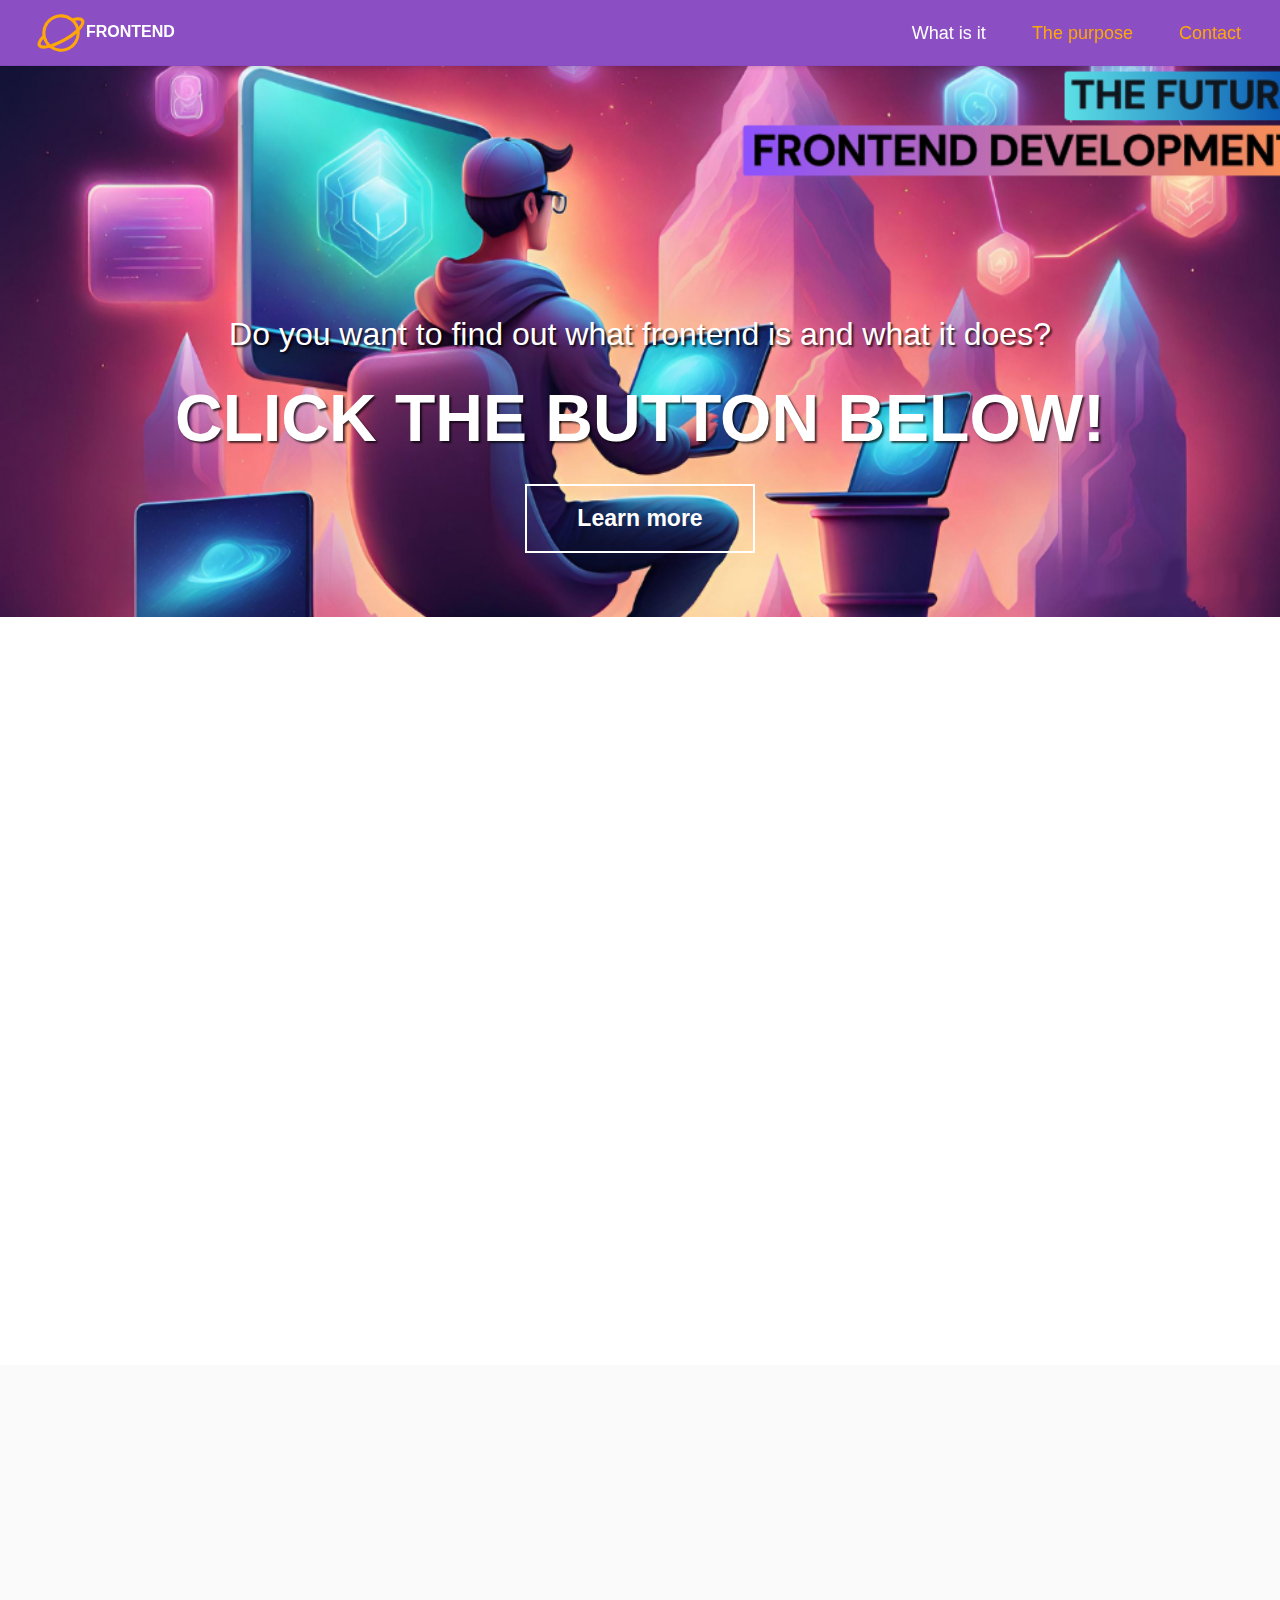
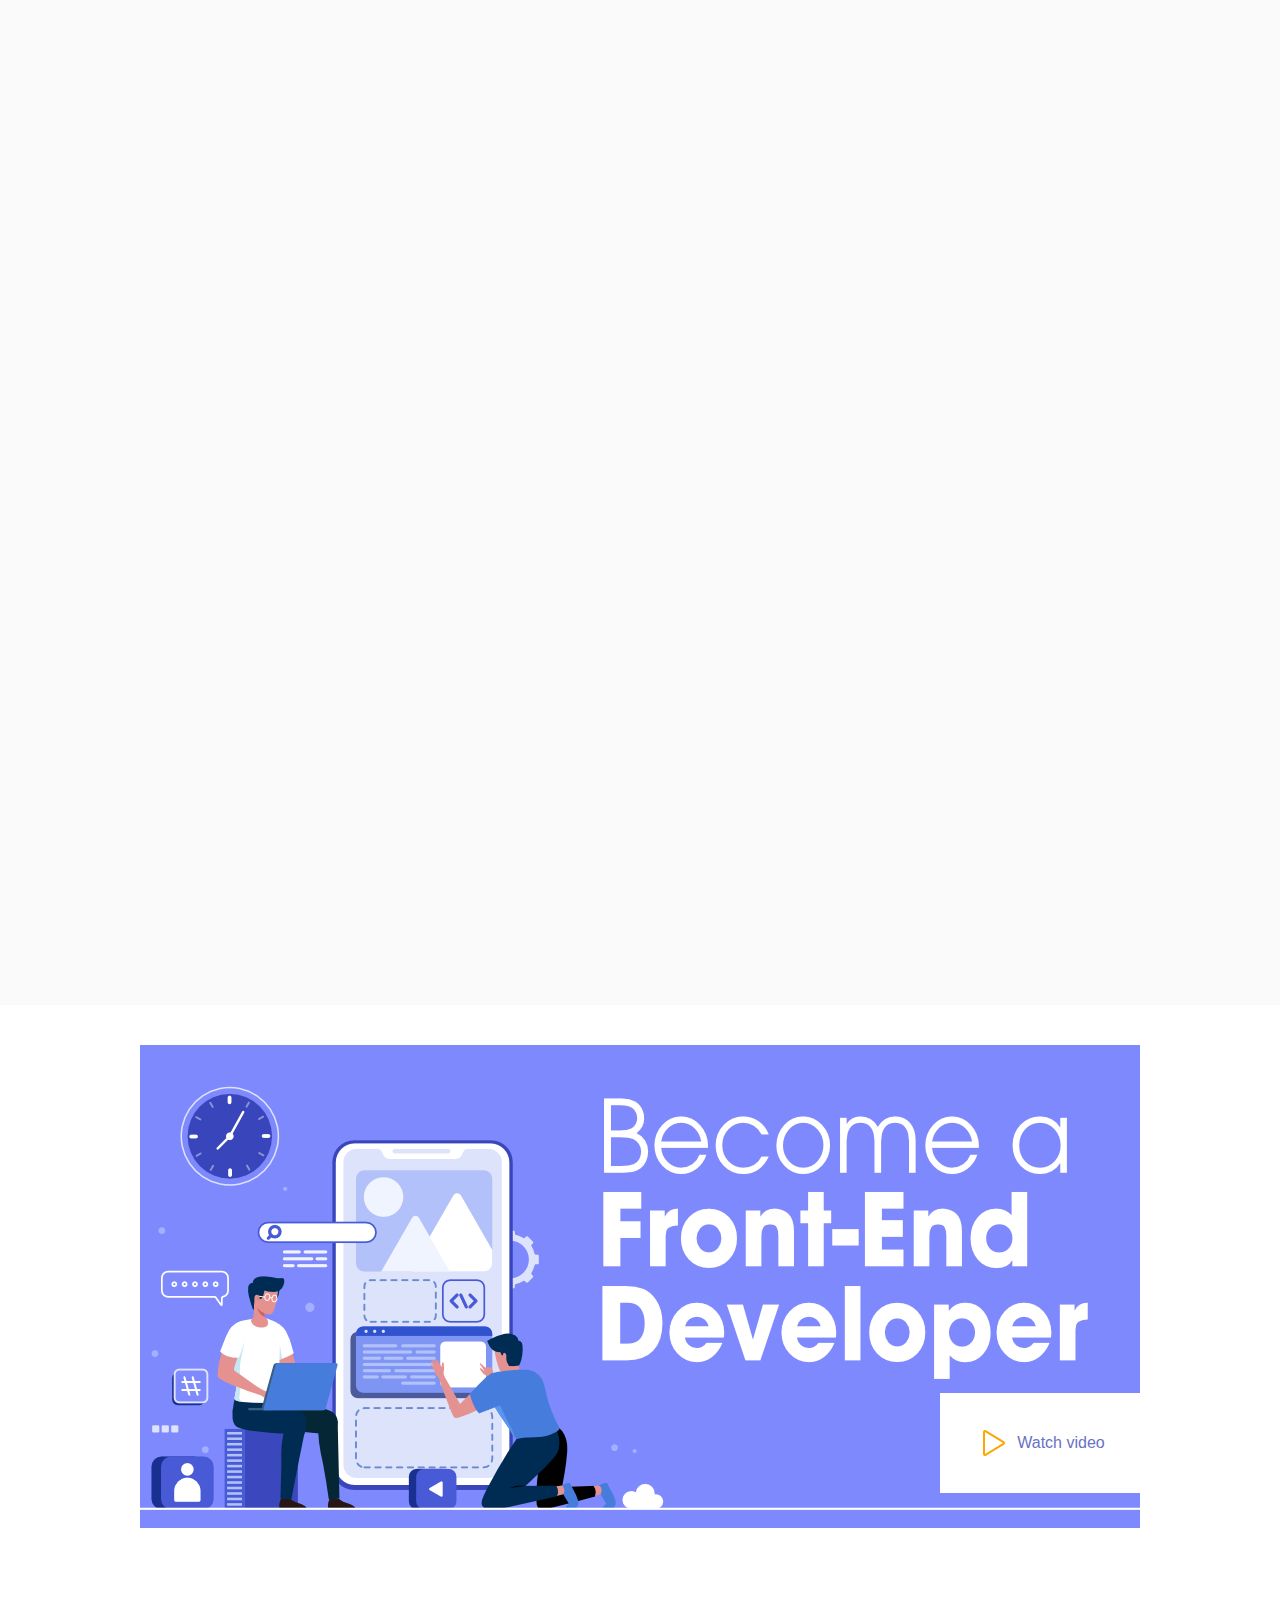
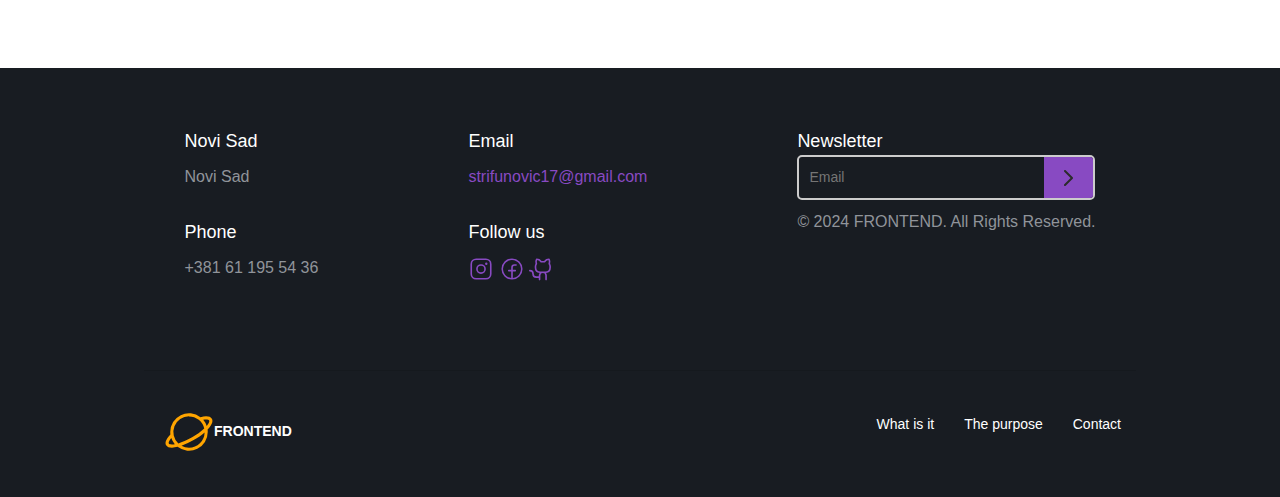
<file: index.html>
<!doctype html>
<html lang="en">
  <head>

    <script async src="https://www.googletagmanager.com/gtag/js?id=G-9ZJX6J5KGB"></script>
<script>
  window.dataLayer = window.dataLayer || [];
  function gtag(){dataLayer.push(arguments);}
  gtag('js', new Date());

  gtag('config', 'G-9ZJX6J5KGB');
</script>
    
    <link rel="icon" href="fav/favicon.ico">
    <title>Frontend</title>
    <meta name="keywords" content="Frontend, development, develop, programming">
    <meta name="description" content="What is a frontend and what does it do?">
    <meta charset="utf-8">
    <meta name="viewport" content="width=device-width, initial-scale=1, shrink-to-fit=no">
    <meta name="viewport" content="width=device-width, initial-scale=1,shrink-to-fit=no"> <!-- Princip Bootstrap-a: Mobilna verzija prvo. Ovaj tag to omogucava. -->
    <link rel="stylesheet" href="https://stackpath.bootstrapcdn.com/bootstrap/4.3.1/css/bootstrap.min.css" integrity="sha384-ggOyR0iXCbMQv3Xipma34MD+dH/1fQ784/j6cY/iJTQUOhcWr7x9JvoRxT2MZw1T" crossorigin="anonymous">
    <link rel="stylesheet" href="style.css">

    <meta property="og:url" content="https://stefantri.github.io/Frontend/index.html">
    <meta property="og:type" content="website/">
    <meta property="og:title" content="Frontend">
    <meta property="og:description" content="If you want to learn frontend? Check out the site and find out everything about it">
    <meta property="og:image" content="https://stefantri.github.io/Frontend/front.png">
    
  </head>
  <body>
    <header class="jumbotron jumbotron-header" id="onama"> <!-- Hero Image -->
        <div class="container">
          <nav class="navbar navbar-expand-sm navbar-dark fixed-top navFix">
            <a class="n" href="#"><img class="mnsl" src="planet.svg" alt="">FRONTEND</a>
            <a href="#onama" class="navbar-hamburger"></a>
            <button class="navbar-toggler" data-toggle="collapse" data-target="#navMenu">
              <span class="navbar-toggler-icon"></span>
            </button> 
            
            <div class="collapse navbar-collapse" id="navMenu"> 
              <ul class="navbar-nav ml-auto">
                <li class="nav-item jed"><a class="link cr" href="#">What is it</a></li>
                <li class="nav-item jed"><a class="link" href="purpose.html">The purpose</a></li>
                <li class="nav-item jed"><a class="link" href="contact.html">Contact</a></li>
              </ul>
            </div>
          </nav>        
        </div>
        <!-- Tekst koji se nalazi u hero image-u -->
			<h3 class="header-h3">Do you want to find out what frontend is and what it does?</h3>
			<h1 class="header-h1">click the button below!</h1>
			<div class="text-center">
				<a href="#services" id="scrollButton">
					<button type="button" id="scrollButton" class="button btn btn-link">Learn more</button> <!-- Ghost button -->
				</a>
			</div>
	
      </header>
      <section class="services" id="targetElement"> <!-- One-page sajt, koristi services kao u nav meniju da bi klikom na "Services" iz menija automatski prebacio na ovaj deo sajta. -->
        <div class="container">
          <div class="row first-part">
            <div class="half-element col-lg-8 order-lg-1 order-sm-2 order-2"> <!-- U punoj velicini ce biti prvi element, kad se smanji stavlja se na drugo mesto. Na manjim ekranima slika ide prvo, pa onda tekst. -->
              <h1 class="services-h1 ">What is <span>FRONTEND</span></h1>
              <p class="services-description">The frontend is what users see and interact with.</p>
              <p><ul class="services-description"><li>The front end is the part of the website users can see and interact with such as the graphical user interface (GUI) and the command line including the design, navigating menus, texts, images, videos, etc.</li>
                <li>Basic languages used for the front end are <span>HTML</span>, <span>CSS</span>, and <span>JavaScript</span></li>
                <li id="html"><span>HTML</span> stands for Hypertext Markup Language. It is used to design the front-end portion of web pages using a markup language. <span>HTML</span> is a combination of Hypertext and Markup language. Hypertext defines the link between web pages.</li>
                <li id="css">Cascading Style Sheets fondly referred to as <span>CSS</span> is a simply designed language intended to simplify the process of making web pages presentable. <span>CSS</span> allows you to apply styles to web pages.</li>
                <li id="javascript"><span>JavaScript</span> is a famous scripting language used to create magic on sites to make the site interactive for the user. It is used to enhance the functionality of a website to run cool games and web-based software. Applicable in both front-end and back-end, <span>Javascript</span> is key to becoming a good developer.</li>
              </ul></p>
            </div>
            <div class="half-element col-lg-4 order-lg-2 order-sm-1 order-1"> <!-- U punoj velicini stavlja ikonicu na drugo mestu (desna strana), da ovo nije aktivno slika bi bila prva, pa onda tekst. -->
              <img class="scroll-element from-right" src="code.svg" style="opacity: 85%; margin-top: 80px;">
            </div>
          </div>
        </div>
        <div style="background-color: #fafafa"> <!-- Boja pozadine u sekciji dva -->
          <div class="container">
            <div class="row second-part">
              <div class="half-element col-lg-6"> <!-- Na ovom elementu nema order-sm kao na prehodnom, te se slika postavlja prva. -->
                <img class="scroll-element from-left" src="frame.png" style=" margin-top: 280px;">
              </div>
              <div class="half-element col-lg-6"> <!-- Tekst se postavlja drugi. -->
                <h1 class="services-h1"><span>Frameworks</span> and <span>Libraries</span></h1>
                <p><ul class="services-description"><li><span>AngularJS:</span> AngularJs is a <a onclick="scrollToTerm('javascript')"><span>JavaScript</span></a> open-source front-end framework that is mainly used to develop single-page web applications(SPAs). It is a continuously growing and expanding framework which provides better ways for developing web applications. It changes the static <a onclick="scrollToTerm('html')"><span>HTML</span></a> to dynamic <a onclick="scrollToTerm('html')"><span>HTML</span></a>. It is an open-source project which can be free. It extends <a onclick="scrollToTerm('html')"><span>HTML</span></a> attributes with Directives, and data is bound with <a onclick="scrollToTerm('html')"><span>HTML</span></a>.</li>
                <li><span>React.js:</span> React is a declarative, efficient, and flexible <a onclick="scrollToTerm('javascript')"><span>JavaScript</span></a> library for building user interfaces. <span>ReactJS</span> is an open-source, component-based front-end library responsible only for the view layer of the application. It is maintained by Facebook. Moreover, <span>React Js</span> makes Front-end development very easy.</li>
                <li><span>Bootstrap:</span> Bootstrap is a free and open-source tool collection for creating responsive websites and web applications. It is the most popular <a onclick="scrollToTerm('html')"><span>HTML</span></a>, <a onclick="scrollToTerm('css')"><span>CSS</span></a>, and <a onclick="scrollToTerm('javascript')"><span>JavaScript</span></a> framework for developing responsive, mobile-first websites.</li>
                <li><span>jQuery:</span> jQuery is an open-source <a onclick="scrollToTerm('javascript')"><span>JavaScript</span></a> library that simplifies the interactions between an <a onclick="scrollToTerm('html')"><span>HTML</span></a>/<a onclick="scrollToTerm('css')"><span>CSS</span></a> document, or more precisely the Document Object Model (DOM), and <a onclick="scrollToTerm('javascript')"><span>JavaScript</span></a>. Elaborating on the terms, <span>jQuery</span> simplifies <a onclick="scrollToTerm('html')"><span>HTML</span></a> document traversing and manipulation, browser event handling, DOM animations, Ajax interactions, and cross-browser <a onclick="scrollToTerm('javascript')"><span>JavaScript</span></a> development.</li>
                <li><span>SASS:</span> It is the most reliable, mature, and robust <a onclick="scrollToTerm('css')"><span>CSS</span></a> extension language. It is used to extend the functionality of an existing <a onclick="scrollToTerm('css')"><span>CSS</span></a> of a site including everything from variables, inheritance, and nesting with ease.</li>
                <li><span>Vue.js:</span> Vue.js is a progressive <a onclick="scrollToTerm('javascript')"><span>JavaScript</span></a> framework that emphasizes ease of use, flexibility, and performance. It offers a gentle learning curve, making it an attractive option for developers new to frontend frameworks. With its component-based approach and reactive data-binding system, <span>Vue.js</span> enables you to build scalable and maintainable web applications.</li>
               </div>
            </div>
          </div>
        </div>
      
      </section>
      <center>
        <section class="video">       
          <div class="video-img">
              <img src="video2.png" alt="Image Description">
          <div class="overlay" onclick="openPopup()">
              <img class="video-btnn" src="play.svg" alt="Play Icon"><a class="video-txt" href="#img1">Watch video</a>
          </div> 
      </div>
      <div id="popup" class="popup-video">
        <button class="close-btn" onclick="closePopup()">X</button>
        <iframe src="https://www.youtube.com/watch?v=Tef1e9FiSR0" frameborder="0" allowfullscreen></iframe>
    </div>
      <div id="backgroundOverlay" class="background-overlay" onclick="closePopup()"></div>
  </section>
      </center>
      <button onclick="topFunction()" id="myBtn" title="Go to top"><img src="caret-up.svg" alt=""></button>
      <footer>
        <div class="footer-content">
            <div class="footer-list">
            <div class="contact-info">
                <p class="footer-h">Novi Sad</p>
                <p class="footer-txt">Novi Sad</p>
                <p class="footer-h">Phone</p>
                <p class="footer-txt">+381 61 195 54 36</p>
            </div>
            <div class="social-media">
                <p class="footer-h">Email</p>
                <a class="footer-txt" href="strifunovic17@gmail.com">strifunovic17@gmail.com</a>
                <p class="footer-hh">Follow us</p>
                <a href="#"><img src="instagram-logo.svg" alt=""></a>
                <a href="#"><img src="facebook-logo.svg" alt=""></a>
                <a href="#"><img src="github-logo.svg" alt=""></a>
            </div>
            <div class="newsletter">
                <p class="footer-h">Newsletter</p>
                <div class="input-container">
                <input type="email" id="newsletter" name="newsletter" placeholder="Email">
                <button type="submit"><img src="tt_chevron_right.svg" alt=""></button>
              </div>
            <p class="footer-txt">&copy; 2024 FRONTEND. All Rights Reserved.</p>
            </div>
        </div>
    </div>
    <hr class="footer-hr">
        <nav>
            <div class="footer-nav">
              <a class="n" href="#"><img class="mnsl" src="planet.svg" alt="">FRONTEND</a>
            <ul>
                <li><a href="#">What is it</a></li>
                <li><a href="purpose.html">The purpose</a></li>
                <li><a href="contact.html">Contact</a></li>
            </ul>
        </div>
        </nav>
    </footer>
    <script src="java.js"></script>
    <script src="https://code.jquery.com/jquery-3.3.1.slim.min.js" integrity="sha384-q8i/X+965DzO0rT7abK41JStQIAqVgRVzpbzo5smXKp4YfRvH+8abtTE1Pi6jizo" crossorigin="anonymous"></script>
    <script src="https://cdnjs.cloudflare.com/ajax/libs/popper.js/1.14.7/umd/popper.min.js" integrity="sha384-UO2eT0CpHqdSJQ6hJty5KVphtPhzWj9WO1clHTMGa3JDZwrnQq4sF86dIHNDz0W1" crossorigin="anonymous"></script>
    <script src="https://stackpath.bootstrapcdn.com/bootstrap/4.3.1/js/bootstrap.min.js" integrity="sha384-JjSmVgyd0p3pXB1rRibZUAYoIIy6OrQ6VrjIEaFf/nJGzIxFDsf4x0xIM+B07jRM" crossorigin="anonymous"></script>
  </body>
</html>
</file>
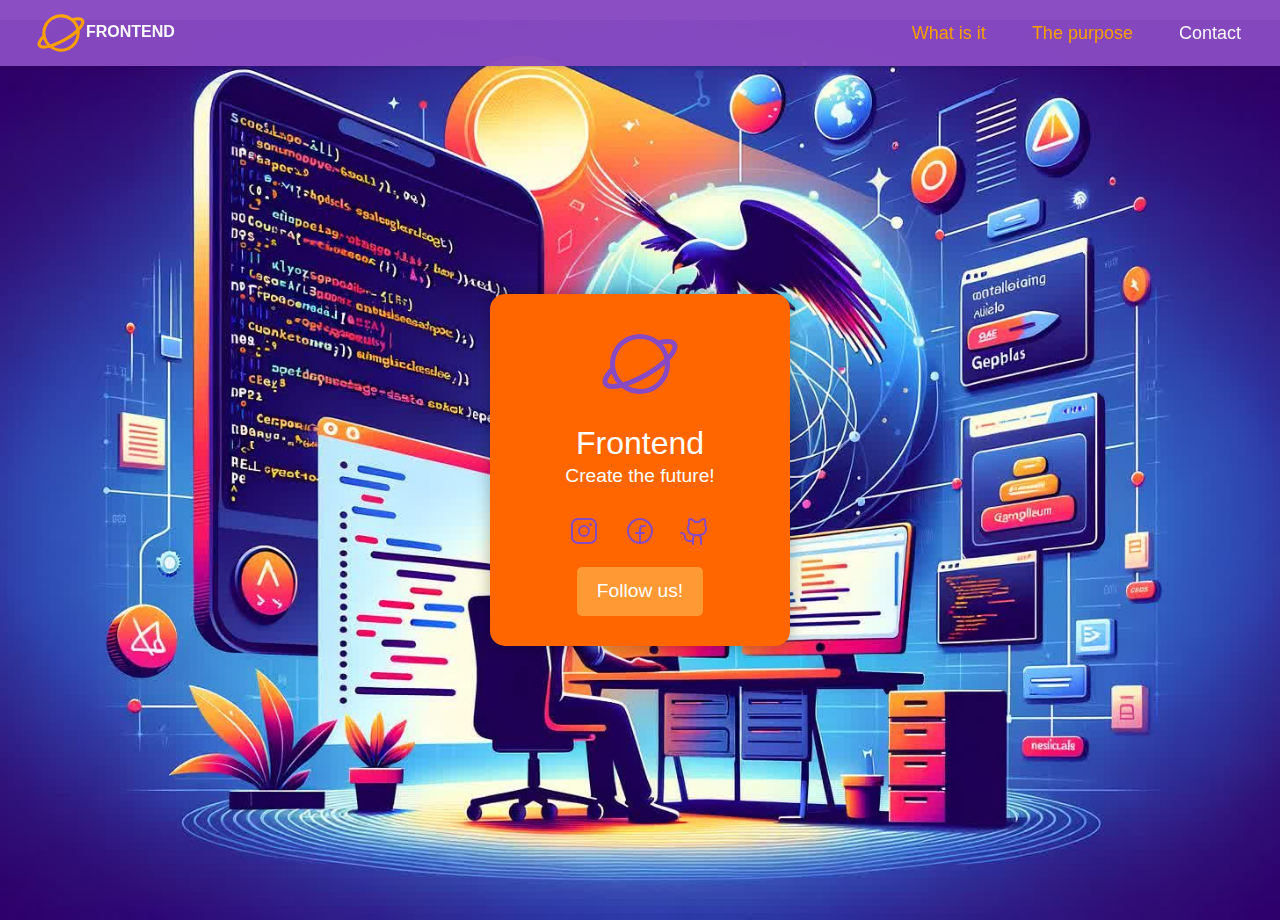
<file: contact.html>
<!doctype html>
<html lang="en">
  <head>

    <script async src="https://www.googletagmanager.com/gtag/js?id=G-9ZJX6J5KGB"></script>
<script>
  window.dataLayer = window.dataLayer || [];
  function gtag(){dataLayer.push(arguments);}
  gtag('js', new Date());

  gtag('config', 'G-9ZJX6J5KGB');
</script>
    
    <link rel="icon" href="fav/favicon.ico">
    <title>Frontend</title>
    <meta name="keywords" content="Frontend, development, develop, programming">
    <meta name="description" content="What is a frontend and what does it do?">
    <meta charset="utf-8">
    <meta name="viewport" content="width=device-width, initial-scale=1, shrink-to-fit=no">
    <meta name="viewport" content="width=device-width, initial-scale=1,shrink-to-fit=no"> <!-- Princip Bootstrap-a: Mobilna verzija prvo. Ovaj tag to omogucava. -->
    <link rel="stylesheet" href="https://stackpath.bootstrapcdn.com/bootstrap/4.3.1/css/bootstrap.min.css" integrity="sha384-ggOyR0iXCbMQv3Xipma34MD+dH/1fQ784/j6cY/iJTQUOhcWr7x9JvoRxT2MZw1T" crossorigin="anonymous">
    <link rel="stylesheet" href="style.css">

    <meta property="og:url" content="https://stefantri.github.io/Frontend/index.html">
    <meta property="og:type" content="website/">
    <meta property="og:title" content="Frontend">
    <meta property="og:description" content="If you want to learn frontend? Check out the site and find out everything about it">
    <meta property="og:image" content="https://stefantri.github.io/Frontend/front.png">
    
  </head>
  <body>
    <header > 
        <div class="container">
          <nav class="navbar navbar-expand-sm navbar-dark fixed-top navFix">
            <a class="n" href="index.html"><img class="mnsl" src="planet.svg" alt="">FRONTEND</a>
            <a href="#onama" class="navbar-hamburger"></a>
            <button class="navbar-toggler" data-toggle="collapse" data-target="#navMenu">
              <span class="navbar-toggler-icon"></span>
            </button> 
            
            <div class="collapse navbar-collapse" id="navMenu"> 
              <ul class="navbar-nav ml-auto">
                <li class="nav-item jed"><a class="link" href="index.html">What is it</a></li>
                <li class="nav-item jed"><a class="link" href="purpose.html">The purpose</a></li>
                <li class="nav-item jed"><a class="link cr" href="#">Contact</a></li>
              </ul>
            </div>
          </nav>        
        </div>
      </header>
      <div class="background-image">
        <div class="contact-card">
            <div class="logo">
                <img src="planet1.svg" alt="">
            </div>
            <h1>Frontend</h1>
            <p>Create the future!</p>
            <div class="social-icons">
                <a href="https://www.instagram.com/"><img src="instagram-logo.svg" alt=""></a>
                <a href="https://www.facebook.com/"><img src="facebook-logo.svg" alt=""></a>
                <a href="https://github.com/StefanTri"><img src="github-logo.svg" alt=""></a>
            </div>
            <a href="mailto:strifunovic17@gmail.com?subject=Prijava%20za%20kurs&body=Zdravo,%20želim%20da%20se%20prijavim%20za%20kurs." class="cta-button">Follow us!</a>
        </div>
    </div>
    <script src="java.js"></script>
    <script src="https://code.jquery.com/jquery-3.3.1.slim.min.js" integrity="sha384-q8i/X+965DzO0rT7abK41JStQIAqVgRVzpbzo5smXKp4YfRvH+8abtTE1Pi6jizo" crossorigin="anonymous"></script>
    <script src="https://cdnjs.cloudflare.com/ajax/libs/popper.js/1.14.7/umd/popper.min.js" integrity="sha384-UO2eT0CpHqdSJQ6hJty5KVphtPhzWj9WO1clHTMGa3JDZwrnQq4sF86dIHNDz0W1" crossorigin="anonymous"></script>
    <script src="https://stackpath.bootstrapcdn.com/bootstrap/4.3.1/js/bootstrap.min.js" integrity="sha384-JjSmVgyd0p3pXB1rRibZUAYoIIy6OrQ6VrjIEaFf/nJGzIxFDsf4x0xIM+B07jRM" crossorigin="anonymous"></script>
  </body>
</html>
</file>
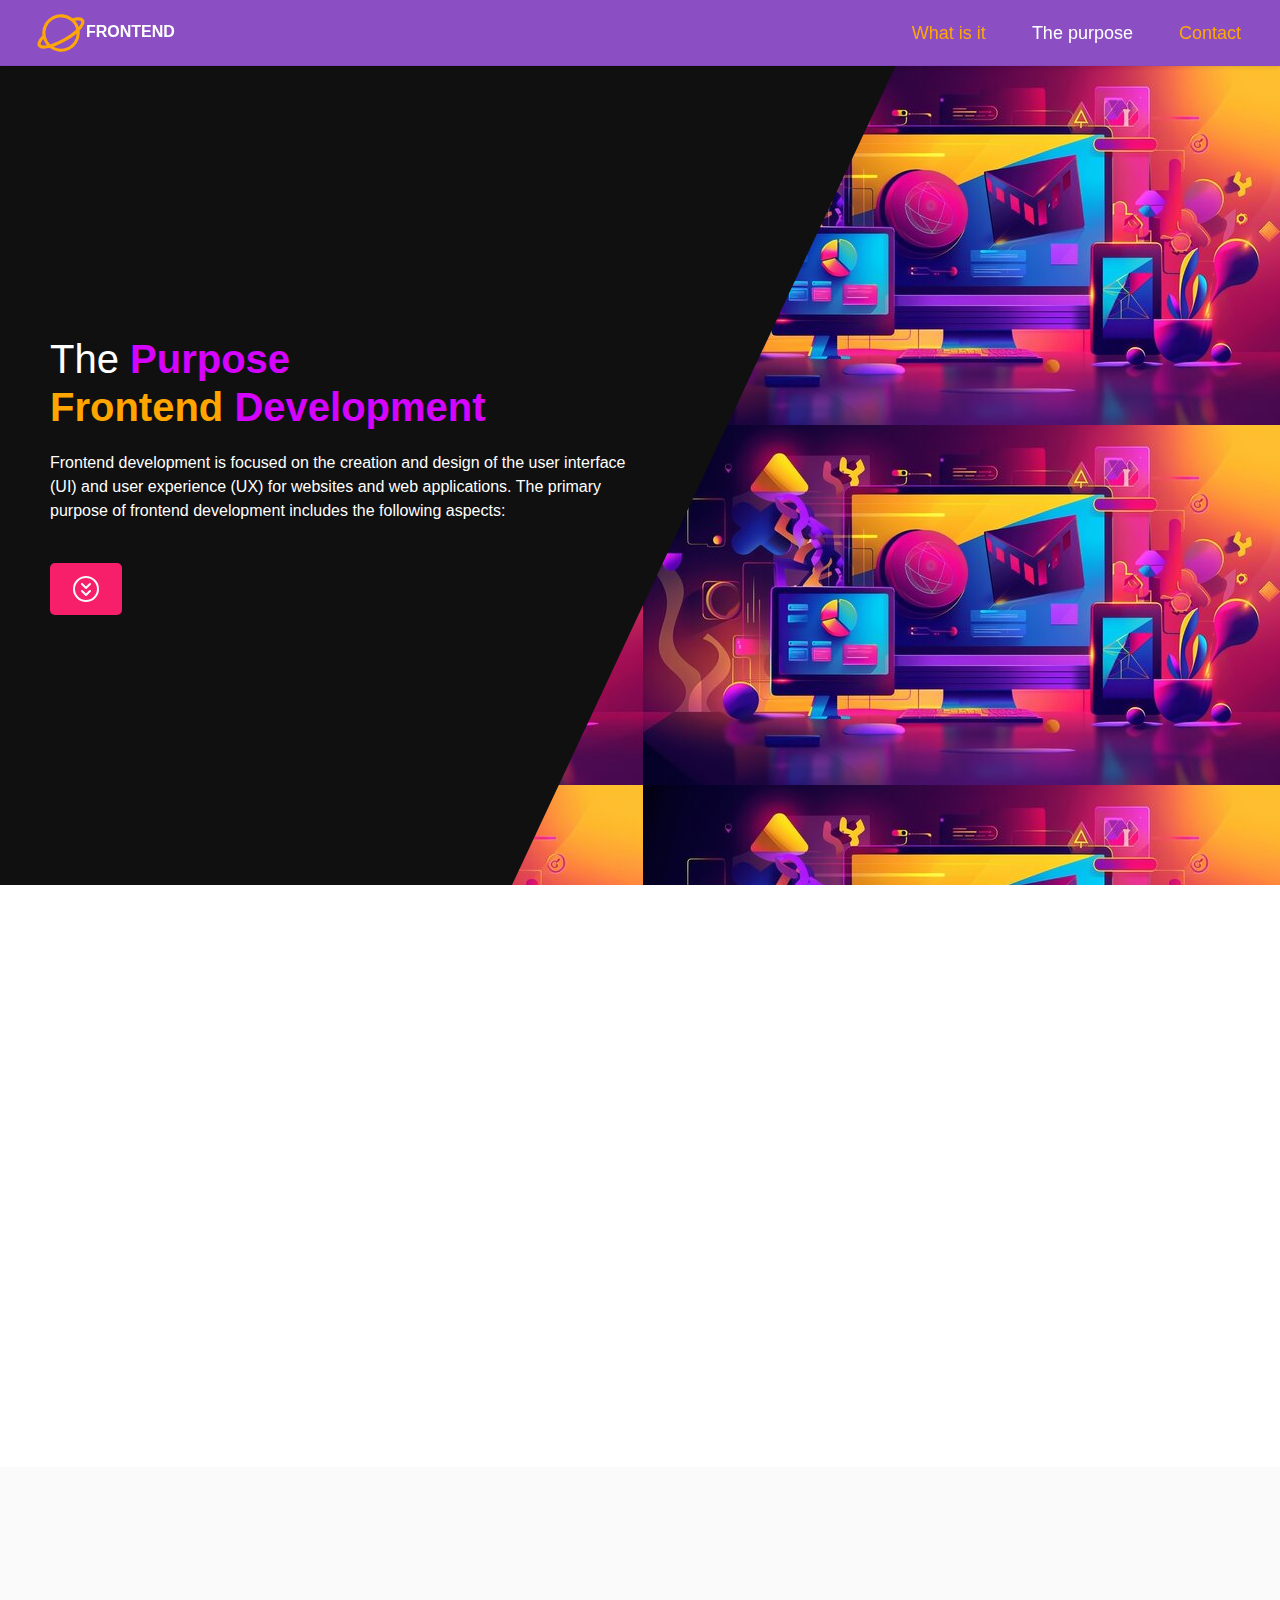
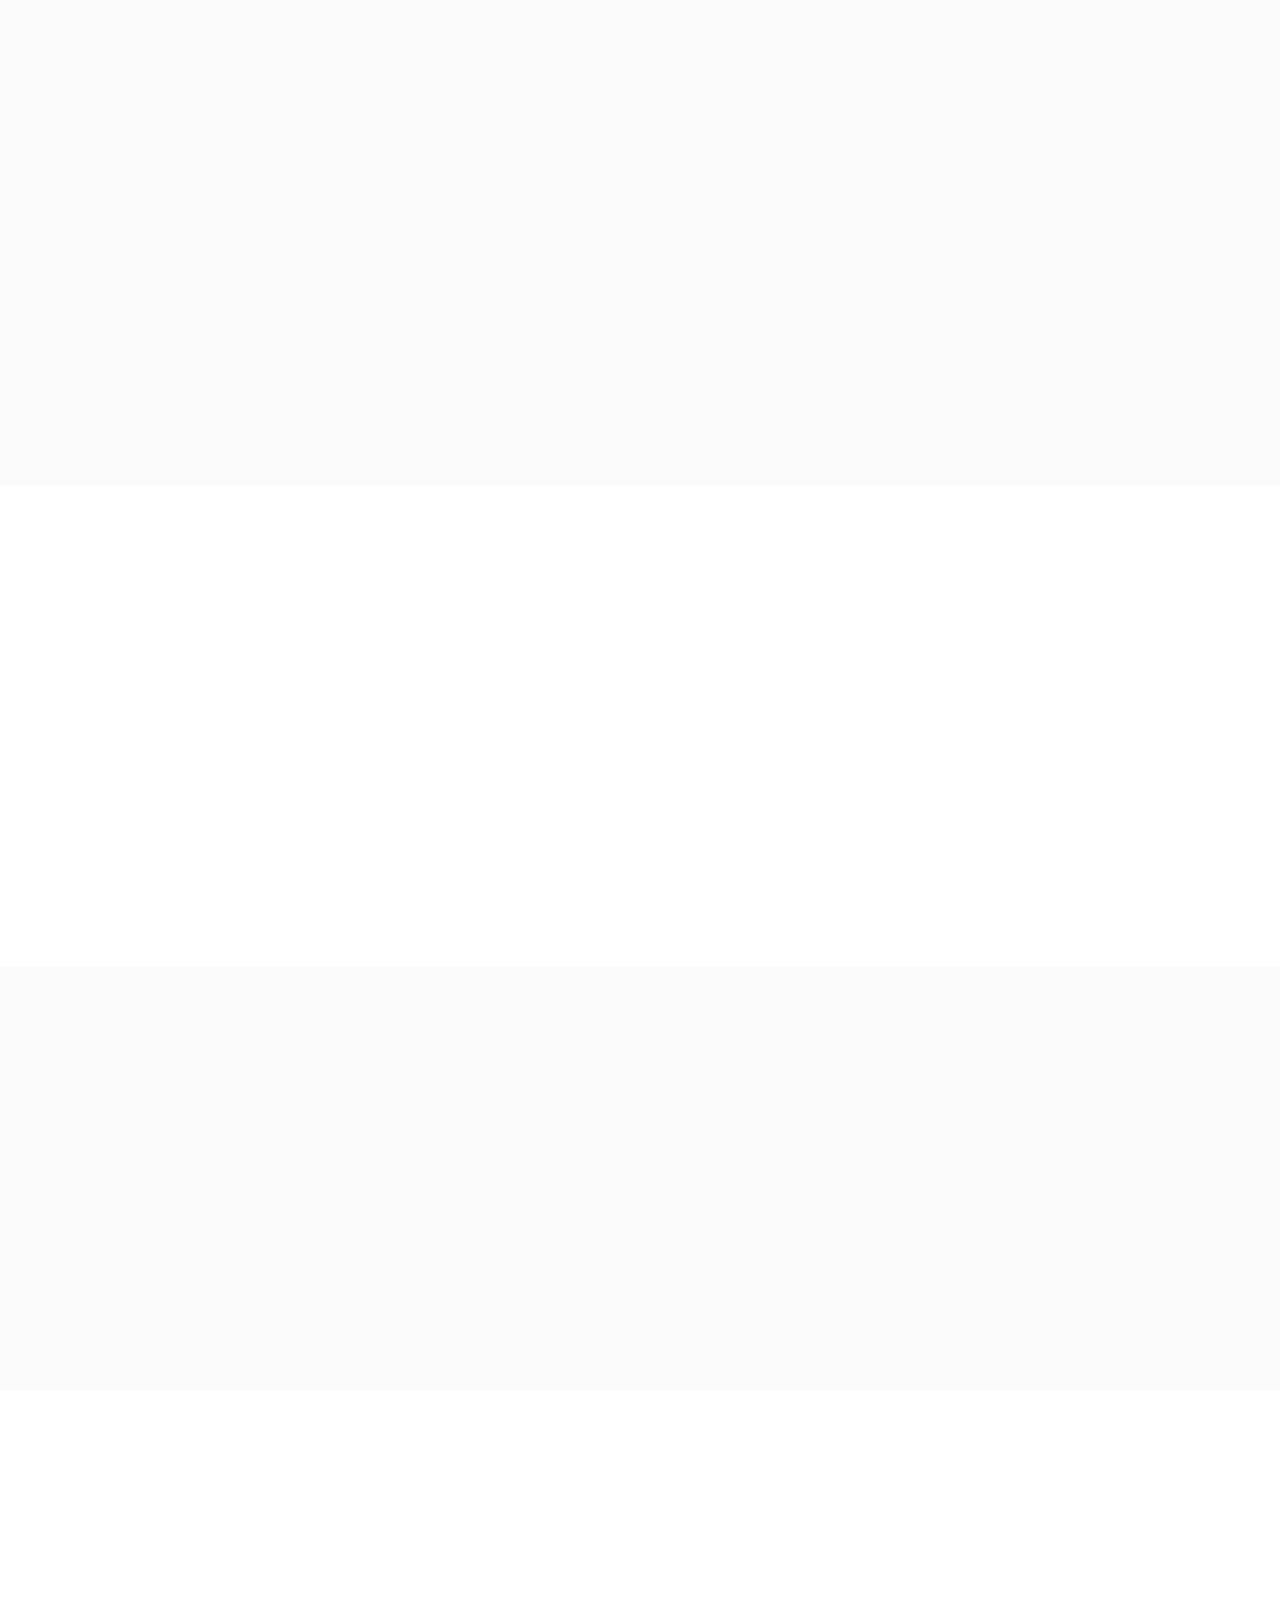
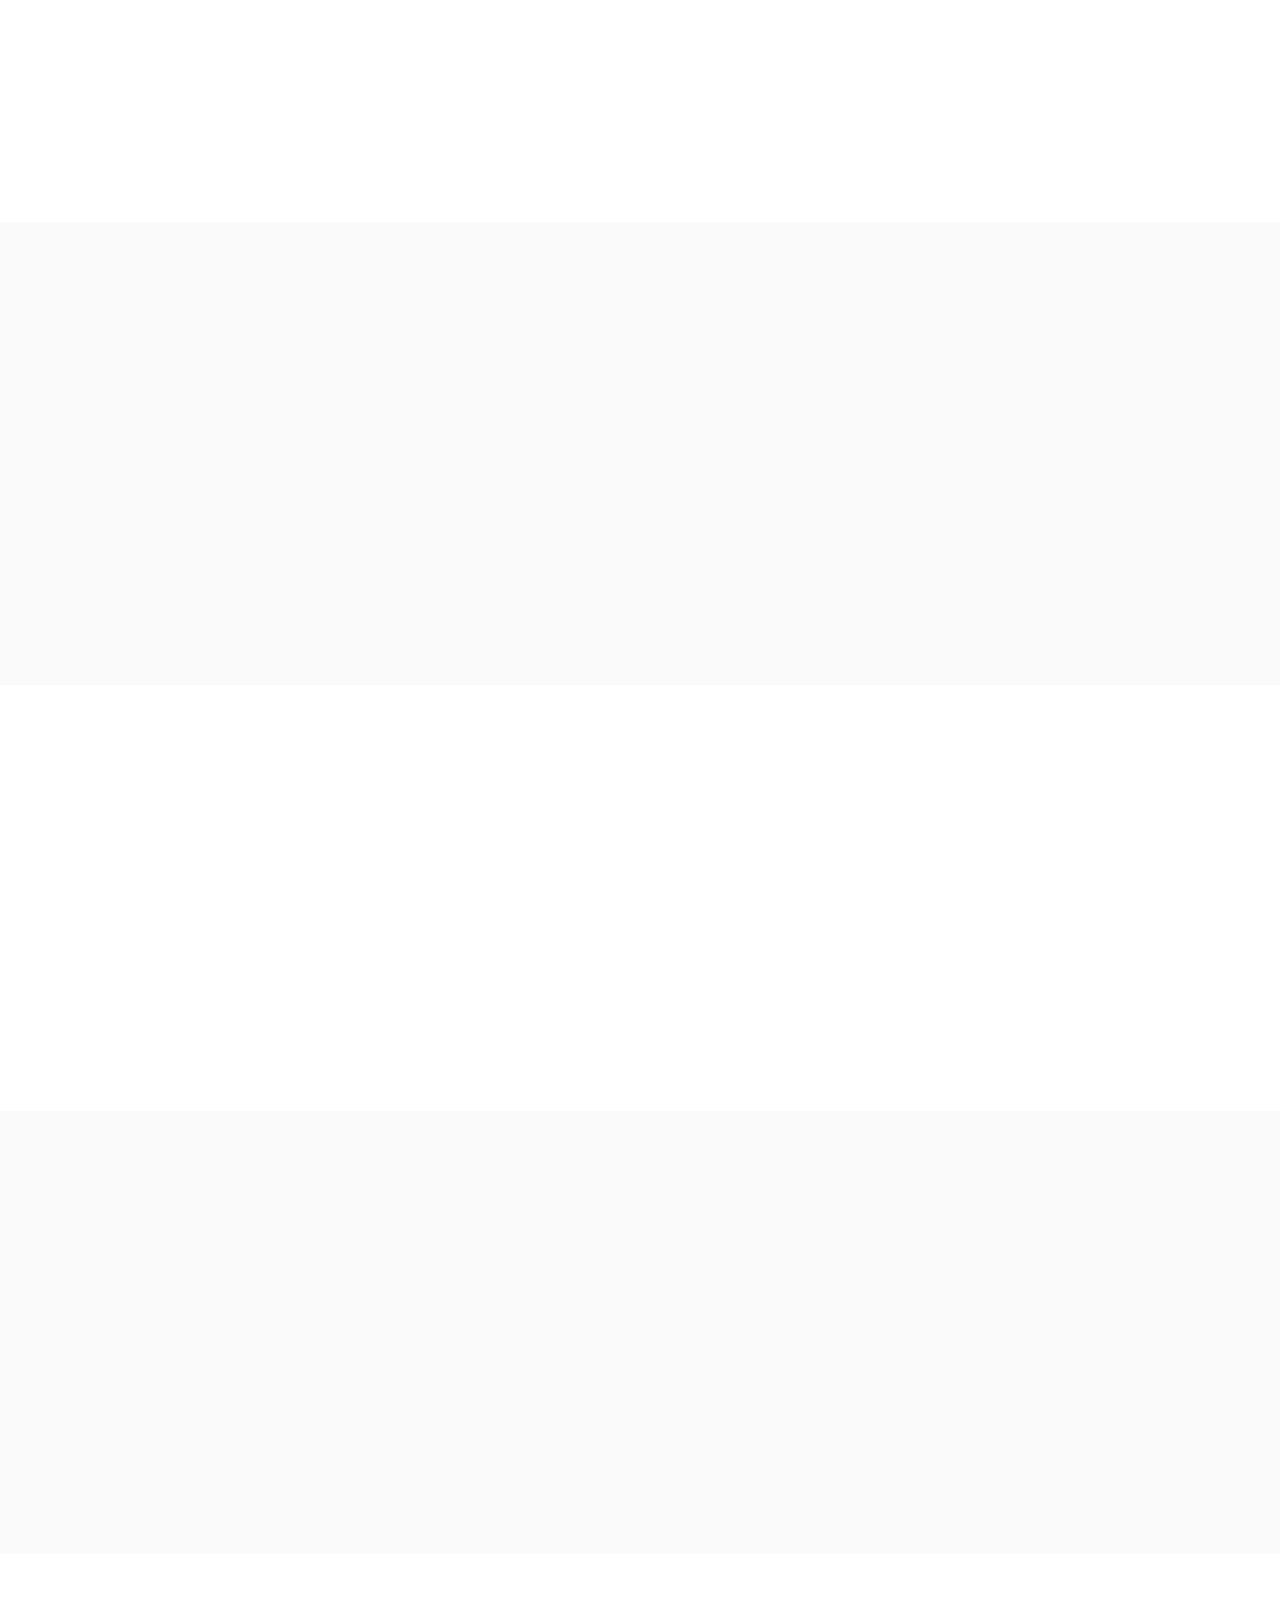
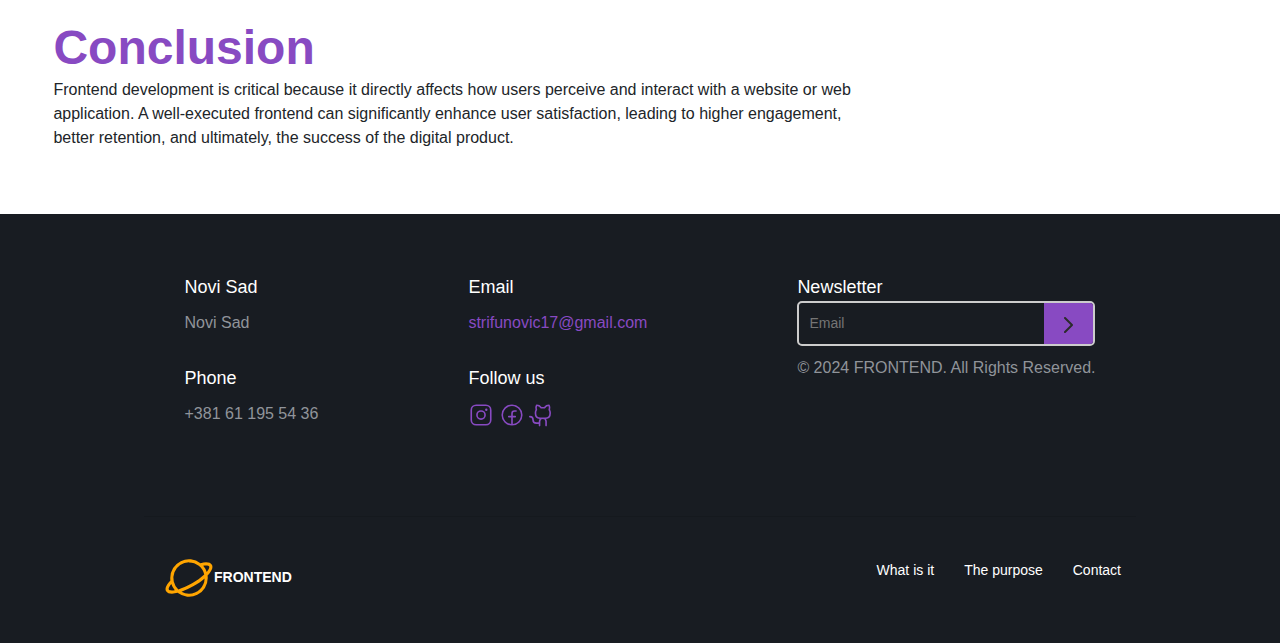
<file: purpose.html>
<!doctype html>
<html lang="en">
  <head>

    <script async src="https://www.googletagmanager.com/gtag/js?id=G-9ZJX6J5KGB"></script>
<script>
  window.dataLayer = window.dataLayer || [];
  function gtag(){dataLayer.push(arguments);}
  gtag('js', new Date());

  gtag('config', 'G-9ZJX6J5KGB');
</script>
    
    <link rel="icon" href="fav/favicon.ico">
    <title>Frontend</title>
    <meta name="keywords" content="Frontend, development, develop, programming">
    <meta name="description" content="What is a frontend and what does it do?">
    <meta charset="utf-8">
    <meta name="viewport" content="width=device-width, initial-scale=1, shrink-to-fit=no">
    <meta name="viewport" content="width=device-width, initial-scale=1,shrink-to-fit=no"> <!-- Princip Bootstrap-a: Mobilna verzija prvo. Ovaj tag to omogucava. -->
    <link rel="stylesheet" href="https://stackpath.bootstrapcdn.com/bootstrap/4.3.1/css/bootstrap.min.css" integrity="sha384-ggOyR0iXCbMQv3Xipma34MD+dH/1fQ784/j6cY/iJTQUOhcWr7x9JvoRxT2MZw1T" crossorigin="anonymous">
    <link rel="stylesheet" href="style.css">

    <meta property="og:url" content="https://stefantri.github.io/Frontend/index.html">
    <meta property="og:type" content="website/">
    <meta property="og:title" content="Frontend">
    <meta property="og:description" content="If you want to learn frontend? Check out the site and find out everything about it">
    <meta property="og:image" content="https://stefantri.github.io/Frontend/front.png">
    
  </head>
  <body>
    <header > 
        <div class="container">
          <nav class="navbar navbar-expand-sm navbar-dark fixed-top navFix">
            <a class="n" href="index.html"><img class="mnsl" src="planet.svg" alt="">FRONTEND</a>
            <a href="#onama" class="navbar-hamburger"></a>
            <button class="navbar-toggler" data-toggle="collapse" data-target="#navMenu">
              <span class="navbar-toggler-icon"></span>
            </button> 
            
            <div class="collapse navbar-collapse" id="navMenu"> 
              <ul class="navbar-nav ml-auto">
                <li class="nav-item jed"><a class="link" href="index.html">What is it</a></li>
                <li class="nav-item jed"><a class="link cr" href="#">The purpose</a></li>
                <li class="nav-item jed"><a class="link" href="contact.html">Contact</a></li>
              </ul>
            </div>
          </nav>        
        </div>
      </header>
      <section class="hero">
        <div class="content">
            <h1>The <span>Purpose</span> <br><spann>Frontend</span><span> Development</span></h1>
            <p>Frontend development is focused on the creation and design of the user interface (UI) and user experience (UX) for websites and web applications. The primary purpose of frontend development includes the following aspects:</p>
            <a href="#services" id="scrollButton" class="cv-button"><img src="caret-circle-double-down.svg"></a>
        </div>
    </section>
      <section class="services" id="targetElement"> <!-- One-page sajt, koristi services kao u nav meniju da bi klikom na "Services" iz menija automatski prebacio na ovaj deo sajta. -->
        <div class="container">
          <div class="row first-part">
            <div class="half-element col-lg-6 order-lg-1 order-sm-2 order-2"> <!-- U punoj velicini ce biti prvi element, kad se smanji stavlja se na drugo mesto. Na manjim ekranima slika ide prvo, pa onda tekst. -->
              <h1 class="services-h11 ">1. <span>User Interface (UI) Design</span> and <span>Implementation</span> </h1>
              <p class="services-description">Visual Presentation: Frontend development is responsible for the visual elements of a website or application, including layout, typography, colors, and overall aesthetics. This ensures that the site or app looks appealing and aligns with the brand's visual identity.
                Responsiveness: Frontend developers create designs that work across different devices, ensuring that the website or application is accessible on various screen sizes, from mobile phones to large desktop monitors.</p>
            </div>
            <div class="half-element col-lg-6 order-lg-2 order-sm-1 order-1"> <!-- U punoj velicini stavlja ikonicu na drugo mestu (desna strana), da ovo nije aktivno slika bi bila prva, pa onda tekst. -->
              <img class="scroll-element from-right" src="purpo.jfif" style=" margin-top: 30px;">
            </div>
          </div>
        </div>
        <div style="background-color: #fafafa"> <!-- Boja pozadine u sekciji dva -->
          <div class="container">
            <div class="row second-part">
              <div class="half-element col-lg-6"> <!-- Na ovom elementu nema order-sm kao na prehodnom, te se slika postavlja prva. -->
                <img class="scroll-element from-left" src="ux.png" >
              </div>
              <div class="half-element col-lg-6"> <!-- Tekst se postavlja drugi. -->
                <h1 class="services-h11">2.<span>User Experience</span>  (UX)<span> Optimization</span></h1>
                <p>Interactivity: Frontend developers build interactive features like buttons, forms, sliders, and menus. These features help users interact with the website or application in an intuitive way.
                    Performance Optimization: Ensuring that the website loads quickly and runs smoothly is another crucial aspect. This involves optimizing images, reducing code bloat, and using efficient techniques to deliver a fast and responsive user experience.</p>
               </div>
            </div>
          </div>
        </div>
        <div class="container">
            <div class="row first-part">
              <div class="half-element col-lg-6 order-lg-1 order-sm-2 order-2"> <!-- U punoj velicini ce biti prvi element, kad se smanji stavlja se na drugo mesto. Na manjim ekranima slika ide prvo, pa onda tekst. -->
                <h1 class="services-h11 ">3. <span>Accessibility</span></h1>
                <p class="services-description">Inclusive Design: Frontend development plays a vital role in making web applications accessible to users with disabilities. This involves using semantic HTML, providing text alternatives for images, ensuring keyboard navigation, and more.
                    Compliance: Many regions have legal requirements for web accessibility. Frontend developers ensure that websites comply with these regulations, making the web more inclusive.</p>
              </div>
              <div class="half-element col-lg-6 order-lg-2 order-sm-1 order-1"> <!-- U punoj velicini stavlja ikonicu na drugo mestu (desna strana), da ovo nije aktivno slika bi bila prva, pa onda tekst. -->
                <img class="scroll-element from-right" src="aces.png" >
              </div>
            </div>
          </div>
          <div style="background-color: #fafafa"> <!-- Boja pozadine u sekciji dva -->
            <div class="container">
              <div class="row second-part">
                <div class="half-element col-lg-6"> <!-- Na ovom elementu nema order-sm kao na prehodnom, te se slika postavlja prva. -->
                  <img class="scroll-element from-left" src="cros.jpg" >
                </div>
                <div class="half-element col-lg-6"> <!-- Tekst se postavlja drugi. -->
                  <h1 class="services-h11">4.<span>Cross-Browser</span> Compatibility</h1>
                  <p>Uniform Experience: The frontend ensures that the website or web application functions correctly across various web browsers (like Chrome, Firefox, Safari, etc.), providing a consistent experience for all users.</p>
                 </div>
              </div>
            </div>
          </div>
          <div class="container">
            <div class="row first-part">
              <div class="half-element col-lg-6 order-lg-1 order-sm-2 order-2"> <!-- U punoj velicini ce biti prvi element, kad se smanji stavlja se na drugo mesto. Na manjim ekranima slika ide prvo, pa onda tekst. -->
                <h1 class="services-h11 ">5. <span>Client-Side Logic</span></h1>
                <p class="services-description">Dynamic Content: Frontend development involves implementing client-side logic using JavaScript or frameworks like React, Angular, or Vue.js. This allows the website or application to update content dynamically without reloading the page, providing a smoother and more interactive experience.</p>
              </div>
              <div class="half-element col-lg-6 order-lg-2 order-sm-1 order-1"> <!-- U punoj velicini stavlja ikonicu na drugo mestu (desna strana), da ovo nije aktivno slika bi bila prva, pa onda tekst. -->
                <img class="scroll-element from-right" src="dinamik.png" >
              </div>
            </div>
          </div>
          <div style="background-color: #fafafa"> <!-- Boja pozadine u sekciji dva -->
            <div class="container">
              <div class="row second-part">
                <div class="half-element col-lg-6"> <!-- Na ovom elementu nema order-sm kao na prehodnom, te se slika postavlja prva. -->
                  <img class="scroll-element from-left" src="bek.png" style="  margin-top: 20px;">
                </div>
                <div class="half-element col-lg-6"> <!-- Tekst se postavlja drugi. -->
                  <h1 class="services-h11">6.<span>Collaboration</span> with <span>Backend Development</span></h1>
                  <p>Integration: Frontend developers work closely with backend developers to integrate user-facing elements with server-side logic, ensuring that data is displayed correctly and that user interactions trigger the appropriate responses.</p>
                 </div>
              </div>
            </div>
          </div>
          <div class="container">
            <div class="row first-part">
              <div class="half-element col-lg-6 order-lg-1 order-sm-2 order-2"> <!-- U punoj velicini ce biti prvi element, kad se smanji stavlja se na drugo mesto. Na manjim ekranima slika ide prvo, pa onda tekst. -->
                <h1 class="services-h11 ">7. <span>SEO </span>(Search Engine Optimization)</h1>
                <p class="services-description">Search Visibility: Frontend development also involves optimizing the website’s code structure, content, and metadata to improve its visibility on search engines. This increases the chances of the site being discovered by potential users.</p>
              </div>
              <div class="half-element col-lg-6 order-lg-2 order-sm-1 order-1"> <!-- U punoj velicini stavlja ikonicu na drugo mestu (desna strana), da ovo nije aktivno slika bi bila prva, pa onda tekst. -->
                <img class="scroll-element from-right" src="seo-web-designing-development-company-in-indore-944x472.jpg" >
              </div>
            </div>
          </div>
          <div style="background-color: #fafafa"> <!-- Boja pozadine u sekciji dva -->
            <div class="container">
              <div class="row second-part">
                <div class="half-element col-lg-6"> <!-- Na ovom elementu nema order-sm kao na prehodnom, te se slika postavlja prva. -->
                  <img class="scroll-element from-left" src="sec.png" >
                </div>
                <div class="half-element col-lg-6"> <!-- Tekst se postavlja drugi. -->
                  <h1 class="services-h11">8.<span>Security</span></h1>
                  <p>Protecting User Data: Frontend developers implement security measures to protect user data and prevent malicious activities like cross-site scripting (XSS) and cross-site request forgery (CSRF).</p>
                 </div>
              </div>
            </div>
          </div>
          <div class="Conclusion col-lg-8">
            <h1 class="services-h11"><span>Conclusion</span></h1>
            <p>Frontend development is critical because it directly affects how users perceive and interact with a website or web application. A well-executed frontend can significantly enhance user satisfaction, leading to higher engagement, better retention, and ultimately, the success of the digital product.</p>
           </div>
      </section>
      <button onclick="topFunction()" id="myBtn" title="Go to top"><img src="caret-up.svg" alt=""></button>
      <footer>
        <div class="footer-content">
            <div class="footer-list">
            <div class="contact-info">
                <p class="footer-h">Novi Sad</p>
                <p class="footer-txt">Novi Sad</p>
                <p class="footer-h">Phone</p>
                <p class="footer-txt">+381 61 195 54 36</p>
            </div>
            <div class="social-media">
                <p class="footer-h">Email</p>
                <a class="footer-txt" href="strifunovic17@gmail.com">strifunovic17@gmail.com</a>
                <p class="footer-hh">Follow us</p>
                <a href="#"><img src="instagram-logo.svg" alt=""></a>
                <a href="#"><img src="facebook-logo.svg" alt=""></a>
                <a href="#"><img src="github-logo.svg" alt=""></a>
            </div>
            <div class="newsletter">
                <p class="footer-h">Newsletter</p>
                <div class="input-container">
                <input type="email" id="newsletter" name="newsletter" placeholder="Email">
                <button type="submit"><img src="tt_chevron_right.svg" alt=""></button>
              </div>
            <p class="footer-txt">&copy; 2024 FRONTEND. All Rights Reserved.</p>
            </div>
        </div>
    </div>
    <hr class="footer-hr">
        <nav>
            <div class="footer-nav">
              <a class="n" href="index.html"><img class="mnsl" src="planet.svg" alt="">FRONTEND</a>
            <ul>
                <li><a href="index.html">What is it</a></li>
                <li><a href="#">The purpose</a></li>
                <li><a href="contact.html">Contact</a></li>
            </ul>
        </div>
        </nav>
    </footer>
    <script src="java.js"></script>
    <script src="https://code.jquery.com/jquery-3.3.1.slim.min.js" integrity="sha384-q8i/X+965DzO0rT7abK41JStQIAqVgRVzpbzo5smXKp4YfRvH+8abtTE1Pi6jizo" crossorigin="anonymous"></script>
    <script src="https://cdnjs.cloudflare.com/ajax/libs/popper.js/1.14.7/umd/popper.min.js" integrity="sha384-UO2eT0CpHqdSJQ6hJty5KVphtPhzWj9WO1clHTMGa3JDZwrnQq4sF86dIHNDz0W1" crossorigin="anonymous"></script>
    <script src="https://stackpath.bootstrapcdn.com/bootstrap/4.3.1/js/bootstrap.min.js" integrity="sha384-JjSmVgyd0p3pXB1rRibZUAYoIIy6OrQ6VrjIEaFf/nJGzIxFDsf4x0xIM+B07jRM" crossorigin="anonymous"></script>
  </body>
</html>
</file>
<file: style.css>
@charset "UTF-8";
* {
  margin: 0;
  padding: 0;
}

body, p, h1, h2, h3, h4, h5, img, a {
  margin: 0;
  padding: 0;
}

.jumbotron-header {
  background: url("hero-img.png");
  background-repeat: no-repeat;
  background-size: cover;
  height: auto;
  max-width: 100%;
  border-radius: 0;
  margin-top: 65px;
} /* Jumbotron je bootstrap opcija za postavljanje hero image-a. Ovde se linkuje slika */
.bez {
  background: url("white.jpg");
  background-size: cover;
}

.carousel-item img {
  margin-top: 45px;
  height: 500px;
  width: 100%;
}

.navFix {
  position: fixed;
  top: 0;
  background: transparent;
  width: 100%;
  height: 50px;
}

.navFix {
  background-color: rgb(136, 74, 194) !important;
  opacity: 97%;
  height: auto;
  -webkit-box-shadow: 0 2px 4px rgba(0, 0, 0, 0.1);
          box-shadow: 0 2px 4px rgba(0, 0, 0, 0.1);
}

.n {
  margin-left: 20px;
  font-weight: bold;
  text-decoration: none;
  color: white;
}

.n:hover {
  margin-left: 20px;
  font-weight: bold;
  text-decoration: none;
  color: orange;
}

.navbar-hamburger {
  font-size: 25px;
  font-weight: 600;
  color: orangered;
  text-transform: uppercase;
  padding-left: 10px;
}

.navbar-hamburger:hover {
  text-decoration: none;
  color: rgb(255, 69, 0);
}

.header-h3 {
  color: white;
  text-align: center;
  margin-top: 13vw;
  font-size: 32px;
  text-shadow: 2px 2px 2px rgba(0, 0, 0, 0.7);
} /* Formatiranje teksta h3 */
.header-h1 {
  color: white;
  text-align: center;
  margin: 2vw 0;
  text-transform: uppercase;
  font-size: 66px;
  font-weight: 600;
  text-shadow: 2px 2px 2px rgba(0, 0, 0, 0.7);
} /* Formatiranje teksta h1 */
.header-h11 {
  color: black;
  text-align: center;
  margin: 2vw 0;
  text-transform: uppercase;
  font-size: 66px;
  font-weight: 600;
  text-shadow: 2px 2px 2px rgba(0, 0, 0, 0.7);
  margin-top: 50px;
} /* Formatiranje teksta h1 */
.button {
  color: white;
  border: 2px solid white;
  border-radius: 0;
  padding: 15px 50px;
  font-weight: bold;
  font-size: 23px;
  text-decoration: none !important;
} /* Ghost button */
.button:hover {
  color: orange;
  background-color: rgb(136, 74, 194);
  text-decoration: none !important;
} /* Ghost Button nakon prelaska kursora */
.half-element {
  opacity: 0; /* Element je inicijalno nevidljiv */
  -webkit-transition: opacity 3.7s ease;
  transition: opacity 3.7s ease; /* Dodajemo efekat prelaska za glatko pojavljivanje */
}
.half-element img {
  width: 450px;
}

.services-h1 {
  font-size: 60px;
  color: rgb(34, 34, 34);
  line-height: 1.25;
  text-align: left;
}
.services-h1 span {
  color: rgb(136, 74, 194);
  font-weight: bold;
}

/* Osobine teksta koji spada pod naslov. */
.services-description {
  font-size: 18px;
  color: rgb(119, 119, 119);
  line-height: 1.333;
  text-align: left;
  max-width: 555px;
}
.services-description span {
  cursor: pointer;
  color: orange;
  font-weight: bold;
}
.services-description span:hover {
  color: rgb(136, 74, 194);
}

/* Osobine paragrafa unutar elementa. */
.first-part {
  margin-top: 5vw;
  margin-bottom: 8vw;
  margin-left: 3vw;
  margin-right: 3vw;
} /* Pozicioniranje elemenata u prvom delu - vw = viewport pozicija. */
.second-part {
  margin-bottom: 3vw;
  margin-left: 3vw;
  margin-right: 3vw;
  padding-top: 5vw;
  padding-bottom: 5vw;
} /* Pozicioniranje elemenata u drugom delu - vw = viewport pozicija. */
.btn {
  text-decoration: none;
}

.scroll-element {
  opacity: 0;
  -webkit-transition: opacity 1s ease-out, -webkit-transform 2.5s ease-out;
  transition: opacity 1s ease-out, -webkit-transform 2.5s ease-out;
  transition: transform 2.5s ease-out, opacity 1s ease-out;
  transition: transform 2.5s ease-out, opacity 1s ease-out, -webkit-transform 2.5s ease-out;
}

.highlight {
  background-color: rgba(128, 0, 128, 0.5); /* Ljubičasta sa 50% opacity */
  -webkit-transition: background-color 1s ease;
  transition: background-color 1s ease;
  color: white;
}

.from-left {
  -webkit-transform: translateX(-150px);
          transform: translateX(-150px);
}

.from-right {
  -webkit-transform: translateX(150px);
          transform: translateX(150px);
}

.scroll-element.visible {
  opacity: 1;
  -webkit-transform: translateX(0);
          transform: translateX(0);
}

.mnsl {
  margin: 0%;
  padding: 0%;
  width: 50px;
}

.link {
  color: orange;
  font-size: 18px;
  line-height: 2.278;
  margin: 0px 20px;
  padding: 3px;
  font-weight: 500;
}

.link:hover {
  color: white;
  text-decoration: none;
  text-shadow: 1px white;
}

.slika {
  margin: 0% 25%;
}

.slika img {
  margin: auto;
  padding: 5px;
  width: 500px;
  display: -webkit-box;
  display: -ms-flexbox;
  display: flex;
  -webkit-box-align: center;
      -ms-flex-align: center;
          align-items: center;
  -webkit-box-pack: center;
      -ms-flex-pack: center;
          justify-content: center;
}

.cr {
  color: white;
}

.container {
  padding: 10px;
  margin: auto;
}

.video {
  display: -webkit-box;
  display: -ms-flexbox;
  display: flex;
  padding: 40px 20px;
  vertical-align: middle;
  -webkit-box-align: center;
      -ms-flex-align: center;
          align-items: center;
  -webkit-box-pack: center;
      -ms-flex-pack: center;
          justify-content: center;
  align-items: center;
}
.video .video-img img {
  height: auto;
  max-width: 100%;
}
.video .overlay {
  position: relative;
  background-color: white;
  width: 200px;
  height: 100px;
  right: -400px;
  bottom: 135px;
  display: -webkit-box;
  display: -ms-flexbox;
  display: flex;
  -webkit-box-pack: center;
      -ms-flex-pack: center;
          justify-content: center;
  -webkit-box-align: center;
      -ms-flex-align: center;
          align-items: center;
  text-align: center;
}
.video .overlay a {
  text-decoration: none;
  color: rgb(104, 114, 199);
  padding-left: 10px;
}
.video .overlay:hover {
  width: 300px;
}
.video .overlay:hover a {
  padding-right: 70px;
}
.video .overlay:hover .video-txt {
  color: orange;
}
.video .popup-video {
  display: none;
  position: fixed;
  top: 50%;
  left: 50%;
  -webkit-transform: translate(-50%, -50%);
          transform: translate(-50%, -50%);
  background-color: white;
  padding: 10px;
  z-index: 10;
  border: 2px solid #ccc;
  -webkit-box-shadow: 0px 0px 15px rgba(0, 0, 0, 0.5);
          box-shadow: 0px 0px 15px rgba(0, 0, 0, 0.5);
}
.video .popup-video iframe {
  width: 560px;
  height: 315px;
}
.video .close-btn {
  background-color: orange;
  color: white;
  padding: 5px;
  border: none;
  cursor: pointer;
  position: absolute;
  top: -50px;
  right: -50px;
  font-size: 16px;
}
.video .background-overlay {
  position: fixed;
  top: 0;
  left: 0;
  width: 100%;
  height: 100%;
  background: rgba(0, 0, 0, 0.5);
  z-index: 5;
  display: none;
}

.nas {
  width: 100%;
  background-color: white;
  color: orangered;
  text-align: center;
  font-weight: bold;
}

.dug {
  padding: 5px;
  border: 1px solid orangered;
  background-color: orangered;
  text-align: center;
  -webkit-box-align: center;
      -ms-flex-align: center;
          align-items: center;
}

.dug p {
  font-size: 30px;
  font-weight: bold;
  font-style: italic;
}

.dug a {
  padding: 5px;
  font-size: 20px;
  text-decoration: none;
  color: black;
  border: 2px solid grey;
  border-radius: 10%;
  background-color: grey;
}

.dug a:hover {
  padding: 10px;
  background-color: white;
  color: orangered;
  border: 2px solid white;
  border-radius: 10%;
}

.ft {
  width: 100%;
  background-color: black;
  color: orangered;
  text-align: center;
}

.logi {
  margin: 10px;
  width: 50px;
}

.tek {
  background-color: white;
  margin-top: 45px;
  margin-right: 20%;
  margin-left: 20%;
  border: 2px solid white;
  border-radius: 10%;
}

.tek:hover {
  border-radius: 0%;
  -webkit-transition: 0.9s ease;
  transition: 0.9s ease;
  -webkit-transform: rotate(360deg);
          transform: rotate(360deg);
}

.nass {
  text-align: center;
  color: orangered;
}

.tek p {
  margin-left: 5px;
  margin-right: 5px;
  text-align: center;
  font-family: Comic Sans MS;
  font-size: 20px;
}

.ha3 {
  opacity: 80%;
}

.dugg a {
  color: black;
  border: 2px solid black;
  border-radius: 0;
  padding: 15px 50px;
  font-weight: bold;
  font-size: 23px;
  text-decoration: none !important;
}

.dugg a:hover {
  background-color: white;
  color: orangered;
}

.dugg input {
  color: black;
  border: 2px solid black;
  border-radius: 0;
  padding: 15px 50px;
  font-weight: bold;
  font-size: 23px;
  text-decoration: none !important;
}

.dugg input:hover {
  color: white;
  background-color: orange;
  text-decoration: none !important;
}

.fora {
  color: black;
  border-radius: 30px;
  margin-bottom: 100px;
}

.ftt {
  width: 100%;
  background-color: white;
  color: orangered;
  text-align: center;
  bottom: 0px;
  position: absolute;
}

#contact-form {
  max-width: 600px;
  margin: auto;
}

.sh {
  text-align: center;
}

.sher {
  font-size: 20px;
  text-align: center;
  border: 2px solid #f99201;
  border-radius: 20px;
  color: #f99201;
  background-color: black;
  outline: 2px solid #f99201;
  margin-bottom: 100px;
  padding: 10px;
}

.nsn {
  max-width: 100%;
  height: auto; /* Ovo će automatski očuvati odnos širine i visine */
}

.nsn img {
  max-width: 100%;
  height: auto; /* Ovo će automatski očuvati odnos širine i visine */
}

.hero {
  display: -webkit-box;
  display: -ms-flexbox;
  display: flex;
  -webkit-box-pack: justify;
      -ms-flex-pack: justify;
          justify-content: space-between;
  -webkit-box-align: center;
      -ms-flex-align: center;
          align-items: center;
  height: calc(100vh - 80px);
  position: relative;
  background-color: #101010;
  color: #fff;
  padding: 50px;
  margin-top: 45px;
}

.hero .content {
  position: relative;
  z-index: 2;
  max-width: 50%;
}
.hero .content p {
  margin-top: 20px;
  margin-bottom: 20px;
}

.hero .image-container {
  position: relative;
  z-index: 2;
  max-width: 45%;
}

.hero .image-container img {
  width: 100%;
  border-radius: 10px;
}

.hero::after {
  content: "";
  position: absolute;
  top: 0;
  right: 0;
  width: 100%;
  height: 100%;
  background-image: url("purp.jpg");
  -webkit-clip-path: polygon(70% 0, 100% 0, 100% 100%, 40% 100%);
          clip-path: polygon(70% 0, 100% 0, 100% 100%, 40% 100%);
  z-index: 1;
}

.hero span {
  color: rgb(213, 4, 255);
  font-weight: bold;
}

.hero spann {
  color: orange;
  font-weight: bold;
}

.cv-button {
  display: inline-block;
  padding: 10px 20px;
  background-color: #f71f6a;
  color: white;
  text-decoration: none;
  border-radius: 5px;
  font-weight: bold;
  margin-top: 20px;
}

.cv-button:hover {
  background-color: #009688;
}

.services-h11 {
  font-size: 48px;
  color: rgb(34, 34, 34);
  line-height: 1.25;
  text-align: left;
}
.services-h11 span {
  color: rgb(136, 74, 194);
  font-weight: bold;
}

.second-part1 {
  margin-left: 3vw;
  margin-right: 3vw;
  padding-top: 5vw;
  height: 500px;
}

.Conclusion {
  margin-left: 3vw;
  margin-right: 3vw;
  padding-top: 5vw;
  margin-bottom: 5vw;
  -webkit-box-pack: center;
      -ms-flex-pack: center;
          justify-content: center;
  text-align: center;
}
.Conclusion p {
  text-align: left;
}

.purpose-h1 {
  margin-top: 80px;
  text-align: center;
  text-transform: uppercase;
  font-size: 66px;
  font-weight: 600;
  text-shadow: 2px 2px 2px rgba(0, 0, 0, 0.7);
}

.purpose-h {
  color: orange;
  text-align: center;
  text-transform: uppercase;
  font-size: 66px;
  font-weight: 600;
  text-shadow: 2px 2px 2px rgba(0, 0, 0, 0.7);
}

.purpose-hh {
  color: rgb(136, 74, 194);
  text-align: center;
  text-transform: uppercase;
  font-size: 66px;
  font-weight: 600;
  text-shadow: 2px 2px 2px rgba(0, 0, 0, 0.7);
}

.background-image {
  background-image: url("conta.jpg"); /* Postavi sliku u pozadinu */
  background-size: cover;
  background-position: center;
  height: 100vh;
  display: -webkit-box;
  display: -ms-flexbox;
  display: flex;
  -webkit-box-pack: center;
      -ms-flex-pack: center;
          justify-content: center;
  -webkit-box-align: center;
      -ms-flex-align: center;
          align-items: center;
}

.contact-card {
  background-color: #FF6600;
  padding: 30px;
  border-radius: 15px;
  text-align: center;
  -webkit-box-shadow: 0px 0px 15px rgba(0, 0, 0, 0.3);
          box-shadow: 0px 0px 15px rgba(0, 0, 0, 0.3);
  width: 300px;
}

.contact-card .logo img {
  width: 80px;
  height: auto;
  margin-bottom: 20px;
}

.contact-card h1 {
  margin: 0;
  font-size: 2em;
  color: #fff;
}

.contact-card p {
  color: #fff;
  font-size: 1.2em;
  margin-bottom: 20px;
}

.social-icons {
  margin: 20px 0;
}

.social-icons a {
  margin: 0 10px;
  text-decoration: none;
  color: #fff;
  font-size: 1.5em;
}

.cta-button {
  background-color: #FF9933;
  border: none;
  padding: 10px 20px;
  color: #fff;
  font-size: 1.2em;
  border-radius: 5px;
  cursor: pointer;
  -webkit-transition: background-color 0.3s ease;
  transition: background-color 0.3s ease;
  text-decoration: none;
  display: inline-block;
}

.cta-button:hover {
  background-color: rgb(136, 74, 194);
  opacity: 60%;
  color: white;
  text-decoration: none;
}

#myBtn {
  display: none;
  position: fixed;
  bottom: 20px;
  right: 30px;
  z-index: 99;
  border: none;
  outline: none;
  background-color: rgb(136, 74, 194);
  opacity: 90%;
  color: white;
  cursor: pointer;
  padding: 15px;
  font-size: 18px;
}

#myBtn:hover {
  background-color: orange;
}

footer {
  background-color: #181C22;
  color: #fff;
  padding: 20px;
  text-align: center;
  max-width: 100%;
}
footer nav {
  padding: 20px 0px;
}

.footer-content {
  display: -webkit-box;
  display: -ms-flexbox;
  display: flex;
  -webkit-box-pack: center;
      -ms-flex-pack: center;
          justify-content: center;
  -webkit-box-align: center;
      -ms-flex-align: center;
          align-items: center;
  margin-bottom: 20px;
}

.footer-list {
  display: -webkit-box;
  display: -ms-flexbox;
  display: flex;
  -webkit-box-pack: justify;
      -ms-flex-pack: justify;
          justify-content: space-between;
  margin-right: 10%;
  text-align: left;
  padding: 40px 20px;
  margin-left: 10%;
}

.contact-info {
  margin-right: 150px;
}
.contact-info .footer-txt {
  text-align: left;
  letter-spacing: 0px;
  color: #90949A;
  opacity: 1;
  font-size: 16px;
  margin-top: 10px;
  margin-bottom: 30px;
}
.contact-info .footer-h {
  text-align: left;
  letter-spacing: 0px;
  color: #FFFFFF;
  opacity: 1;
  font-size: 18px;
}

.social-media {
  margin-right: 150px;
}
.social-media .footer-txt {
  text-align: left;
  letter-spacing: 0px;
  color: rgb(136, 74, 194);
  opacity: 1;
  font-size: 16px;
  margin-top: 10px;
  margin-bottom: 30px;
  text-decoration: none;
}
.social-media .footer-h {
  text-align: left;
  letter-spacing: 0px;
  color: #FFFFFF;
  opacity: 1;
  font-size: 18px;
  margin-bottom: 10px;
}
.social-media .footer-hh {
  text-align: left;
  letter-spacing: 0px;
  color: #FFFFFF;
  opacity: 1;
  font-size: 18px;
  margin-top: 30px;
  margin-bottom: 10px;
}
.social-media img {
  height: 26px;
}

.newsletter .footer-txt {
  text-align: left;
  letter-spacing: 0px;
  color: #90949A;
  opacity: 1;
  font-size: 16px;
  margin-top: 10px;
  margin-bottom: 20px;
}
.newsletter .footer-h {
  text-align: left;
  letter-spacing: 0px;
  color: #FFFFFF;
  opacity: 1;
  font-size: 18px;
}

footer nav ul {
  display: -webkit-box;
  display: -ms-flexbox;
  display: flex;
  list-style: none;
  -webkit-box-pack: right;
      -ms-flex-pack: right;
          justify-content: right;
}

.footer-hr {
  color: orange;
  margin-left: 10%;
  margin-right: 10%;
}
.footer-hr hr {
  border-color: orange;
}

.footer-nav {
  margin-left: 10%;
  margin-right: 10%;
  display: -webkit-box;
  display: -ms-flexbox;
  display: flex;
  -webkit-box-pack: justify;
      -ms-flex-pack: justify;
          justify-content: space-between;
  -webkit-box-align: center;
      -ms-flex-align: center;
          align-items: center;
}
.footer-nav a {
  text-decoration: none;
}

.footer-nav img {
  -webkit-box-align: left;
      -ms-flex-align: left;
          align-items: left;
}

footer nav li {
  margin: 0 15px;
  position: relative;
  right: 0;
}

.footer-nav a:hover {
  color: orange;
}

footer nav a {
  text-decoration: none;
  text-align: left;
  letter-spacing: 0px;
  color: #FFFFFF;
  opacity: 1;
  font-size: 14px;
}

.input-container {
  display: -webkit-box;
  display: -ms-flexbox;
  display: flex;
  -webkit-box-align: center;
      -ms-flex-align: center;
          align-items: center;
  border: 2px solid #ccc;
  border-radius: 5px;
  overflow: hidden;
  max-width: 400px;
}

.input-container input {
  -webkit-box-flex: 1;
      -ms-flex: 1;
          flex: 1;
  padding: 10px;
  border: none;
  outline: none;
  font-size: 14px;
  background-color: rgba(0, 0, 0, 0);
}

.input-container button {
  padding: 10px 20px;
  background-color: rgb(136, 74, 194);
  border: none;
  cursor: pointer;
  font-size: 14px;
  outline: none;
}

.input-container input:hover {
  background-color: rgba(0, 0, 0, 0.0549019608);
}

.input-container button:hover {
  background-color: orange;
}

@media (max-width: 1024px) {
  .half-element img {
    width: 350px;
  }
  .newsletter input {
    width: 87px;
  }
}
@media (max-width: 768px) {
  .half-element img {
    width: 350px;
  }
  .services-h1 {
    font-size: 48px;
  }
  .video .overlay {
    position: relative;
    background-color: white;
    width: 200px;
    height: 80px;
    right: -270px;
    bottom: 100px;
    display: -webkit-box;
    display: -ms-flexbox;
    display: flex;
    -webkit-box-pack: center;
    -ms-flex-pack: center;
    justify-content: center;
    -webkit-box-align: center;
    -ms-flex-align: center;
    align-items: center;
    text-align: center;
  }
  .footer-list {
    display: grid;
    grid-template-columns: 1fr;
  }
  .newsletter input {
    width: 217px;
  }
  .newsletter button {
    left: -10px;
    border-radius: 0px 3px 3px 0px;
  }
  .footer-nav {
    margin-left: 0;
    margin-right: 0;
    display: grid;
    grid-template-columns: 1fr;
  }
  .footer-nav ul {
    padding: 0%;
    -webkit-box-pack: left;
        -ms-flex-pack: left;
            justify-content: left;
  }
  .footer-nav li {
    font-size: 8px;
    margin: 0 5px;
  }
  .footer-hr {
    margin-left: 5%;
    margin-right: 5%;
  }
  .contact-info {
    margin-right: 0px;
    margin-left: 20px;
  }
  .social-media {
    margin-right: 0px;
    margin-left: 20px;
  }
}
@media (max-width: 576px) {
  .half-element img {
    width: 250px;
  }
  .services-h1 {
    font-size: 48px;
  }
  .services-h11 {
    font-size: 36px;
  }
  .hero {
    height: calc(130vh - 80px);
  }
  .hero h1 {
    font-size: 36px;
  }
  .hero::after {
    content: "";
    position: absolute;
    top: 0;
    right: 0;
    width: 100%;
    height: 100%;
    background-image: url("purp.jpg");
    -webkit-clip-path: polygon(80% 0, 100% 0, 100% 100%, 50% 100%);
            clip-path: polygon(80% 0, 100% 0, 100% 100%, 50% 100%);
    z-index: 1;
  }
  .video .overlay {
    position: relative;
    background-color: white;
    width: 150px;
    height: 30px;
    right: -130px;
    bottom: 40px;
    display: -webkit-box;
    display: -ms-flexbox;
    display: flex;
    -webkit-box-pack: center;
    -ms-flex-pack: center;
    justify-content: center;
    -webkit-box-align: center;
    -ms-flex-align: center;
    align-items: center;
    text-align: center;
  }
  .footer-list {
    display: grid;
    grid-template-columns: 1fr;
  }
  .newsletter input {
    width: 217px;
  }
  .newsletter button {
    left: -10px;
    border-radius: 0px 3px 3px 0px;
  }
  .footer-nav {
    margin-left: 0;
    margin-right: 0;
    display: grid;
    grid-template-columns: 1fr;
  }
  .footer-nav ul {
    padding: 0%;
    -webkit-box-pack: left;
        -ms-flex-pack: left;
            justify-content: left;
  }
  .footer-nav li {
    font-size: 8px;
    margin: 0 5px;
  }
  .footer-hr {
    margin-left: 5%;
    margin-right: 5%;
  }
  .contact-info {
    margin-right: 0px;
    margin-left: 20px;
  }
  .social-media {
    margin-right: 0px;
    margin-left: 20px;
  }
}
@media (max-width: 480px) {
  .half-element img {
    width: 250px;
  }
  .services-h1 {
    font-size: 48px;
  }
  .video .overlay {
    position: relative;
    background-color: white;
    width: 150px;
    height: 30px;
    right: -120px;
    bottom: 40px;
    display: -webkit-box;
    display: -ms-flexbox;
    display: flex;
    -webkit-box-pack: center;
    -ms-flex-pack: center;
    justify-content: center;
    -webkit-box-align: center;
    -ms-flex-align: center;
    align-items: center;
    text-align: center;
  }
  .footer-list {
    display: grid;
    grid-template-columns: 1fr;
  }
  .newsletter input {
    width: 217px;
  }
  .newsletter button {
    left: -10px;
    border-radius: 0px 3px 3px 0px;
  }
  .footer-nav {
    margin-left: 0;
    margin-right: 0;
    display: grid;
    grid-template-columns: 1fr;
  }
  .footer-nav ul {
    padding: 0%;
    -webkit-box-pack: left;
        -ms-flex-pack: left;
            justify-content: left;
  }
  .footer-nav li {
    font-size: 8px;
    margin: 0 5px;
  }
  .footer-hr {
    margin-left: 5%;
    margin-right: 5%;
  }
  .contact-info {
    margin-right: 0px;
    margin-left: 20px;
  }
  .social-media {
    margin-right: 0px;
    margin-left: 20px;
  }
}
@media (max-width: 390px) {
  .half-element img {
    width: 250px;
  }
  .services-h1 {
    font-size: 48px;
  }
  .hero {
    height: calc(150vh - 80px);
  }
  .hero h1 {
    font-size: 32px;
  }
  .video .overlay {
    position: relative;
    background-color: white;
    width: 150px;
    height: 30px;
    right: -70px;
    bottom: 40px;
    display: -webkit-box;
    display: -ms-flexbox;
    display: flex;
    -webkit-box-pack: center;
    -ms-flex-pack: center;
    justify-content: center;
    -webkit-box-align: center;
    -ms-flex-align: center;
    align-items: center;
    text-align: center;
  }
  .footer-list {
    display: grid;
    grid-template-columns: 1fr;
  }
  .newsletter input {
    width: 217px;
  }
  .newsletter button {
    left: -10px;
    border-radius: 0px 3px 3px 0px;
  }
  .footer-nav {
    margin-left: 0;
    margin-right: 0;
    display: grid;
    grid-template-columns: 1fr;
  }
  .footer-nav ul {
    padding: 0%;
    -webkit-box-pack: left;
        -ms-flex-pack: left;
            justify-content: left;
  }
  .footer-nav li {
    font-size: 8px;
    margin: 0 5px;
  }
  .footer-hr {
    margin-left: 5%;
    margin-right: 5%;
  }
  .contact-info {
    margin-right: 0px;
    margin-left: 20px;
  }
  .social-media {
    margin-right: 0px;
    margin-left: 20px;
  }
}
@media (max-width: 320px) {
  .half-element img {
    width: 250px;
  }
  .services-h1 {
    font-size: 48px;
  }
  .hero {
    height: calc(150vh - 80px);
  }
  .hero h1 {
    font-size: 28px;
  }
  .video .overlay {
    position: relative;
    background-color: white;
    width: 150px;
    height: 30px;
    right: -70px;
    bottom: 40px;
    display: -webkit-box;
    display: -ms-flexbox;
    display: flex;
    -webkit-box-pack: center;
    -ms-flex-pack: center;
    justify-content: center;
    -webkit-box-align: center;
    -ms-flex-align: center;
    align-items: center;
    text-align: center;
  }
  .footer-list {
    display: grid;
    grid-template-columns: 1fr;
  }
  .newsletter input {
    width: 217px;
  }
  .newsletter button {
    left: -10px;
    border-radius: 0px 3px 3px 0px;
  }
  .footer-nav {
    margin-left: 0;
    margin-right: 0;
    display: grid;
    grid-template-columns: 1fr;
  }
  .footer-nav ul {
    padding: 0%;
    -webkit-box-pack: left;
        -ms-flex-pack: left;
            justify-content: left;
  }
  .footer-nav li {
    font-size: 8px;
    margin: 0 5px;
  }
  .footer-hr {
    margin-left: 5%;
    margin-right: 5%;
  }
  .contact-info {
    margin-right: 0px;
    margin-left: 20px;
  }
  .social-media {
    margin-right: 0px;
    margin-left: 20px;
  }
}/*# sourceMappingURL=style.css.map */
</file>
